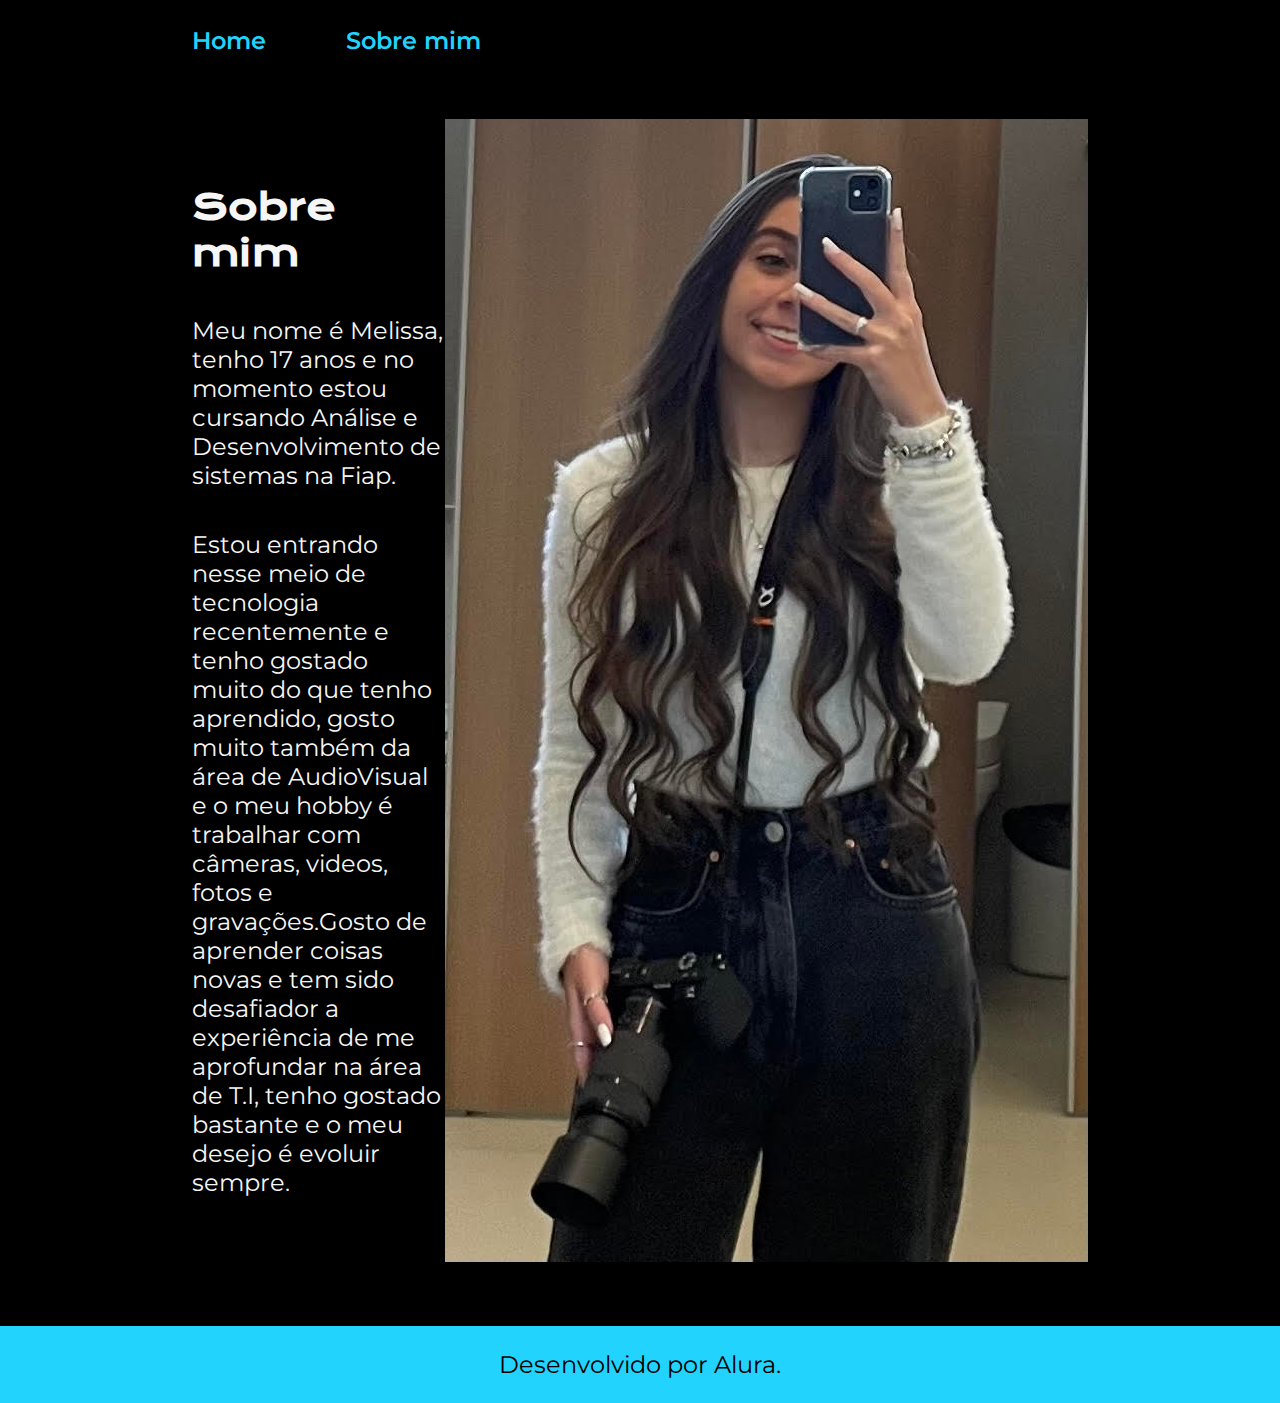
<file: about.html>
<!DOCTYPE html>
<html lang="pt-br">

<head>
    <meta charset="UTF-8">
    <meta http-equiv="X-UA-Compatible" content="IE=edge">
    <meta name="viewport" content="width=device-width, initial-scale=1.0">
    <title>Sobre mim</title>
    <link rel="stylesheet" href="./styles/style1.css">
</head>

<body>
    <header class="cabecalho">
        <nav class="cabecalho__menu">
            <a class="cabecalho__menu__link" href="index.html">Home</a>
            <a class="cabecalho__menu__link" href="about.html">Sobre mim</a>
        </nav>
    </header>

    <main class="apresentacao">
        <section class="apresentacao__conteudo">
            <h1 class="apresentacao__conteudo__titulo">Sobre mim</h1>
            <p class="apresentacao__conteudo__texto"> Meu nome é Melissa, tenho 17 anos e no momento estou cursando 
                                                      Análise e Desenvolvimento de sistemas na Fiap.                                         
            </p>
            <p class="apresentacao__conteudo__texto">
                Estou entrando nesse meio de tecnologia recentemente e tenho gostado muito do que tenho aprendido,
                gosto muito também da área de AudioVisual e o meu hobby é trabalhar com câmeras, videos, 
                fotos e gravações.Gosto de aprender coisas novas e tem sido desafiador a experiência de me aprofundar
                na área de T.I, tenho gostado bastante e o meu desejo é evoluir sempre. 
            </p>
        </section>
        <img src="./assets/melissa.jpg" alt="Foto da Melissa">
    </main>

    <footer class="rodape">
        <p>Desenvolvido por Alura.</p>
    </footer>
</body>

</html>
</file>
<file: styles/style1.css>
@import url('https://fonts.googleapis.com/css2?family=Krona+One&family=Montserrat:wght@400;600&display=swap');

:root {
    --cor-primaria: #000000;
    --cor-secundaria: #F6F6F6;
    --cor-terciaria: #22D4FD;
    --cor-hover: #272727;

    --fonte-primaria: 'Krona One', sans-serif;
    --fonte-secundaria: 'Montserrat', sans-serif;
}
*{
    margin: 0;
    padding: 0;
}

body{
    box-sizing: border-box;
    background-color: var(--cor-primaria);
    color: var(--cor-secundaria);
}
.cabecalho{
    padding: 2% 0% 0% 15%;
}
.cabecalho__menu{
    display: flex;
    gap: 80px;
}
.cabecalho__menu__link{
    font-family: var(--fonte-secundaria);
    font-size: 1.5rem;
    font-weight: 600;
    color: var(--cor-terciaria);
    text-decoration: none;
}
.apresentacao{
    padding: 5% 15%;
    display: flex;
    align-items: center;
    justify-content: space-between;
}
.apresentacao__conteudo{
    width: 615px;
    display: flex;
    flex-direction: column;
    gap: 40px;
}

.apresentacao__conteudo__titulo{
    font-size: 2.25rem;
    font-family: var(--fonte-primaria);
}
.titulo-destaque{
    color: var(--cor-terciaria);
}
.apresentacao__conteudo__texto{
    font-size: 1.5rem;
    font-family: var(--fonte-secundaria);
}

.apresentacao__links{
    display: flex;
    flex-direction: column;
    justify-content: space-between;
    align-items: center;
    gap: 32px;
}
.apresentacao__links__subtitulo{
    font-family: var(--fonte-primaria);
    font-weight: 400;
    font-size: 1.5rem;
}
.apresentacao__links__link{
    display: flex;
    justify-content: center;
    gap: 16px;
    border: 2px solid var(--cor-terciaria);
    width: 378px;
    text-align: center;
    border-radius: 8px;
    font-size: 1.5rem;
    font-weight: 600;
    padding: 21.5px 0;
    text-decoration: none;
    color: var(--cor-secundaria);
    font-family: var(--fonte-secundaria);
}
.apresentacao__links__twitch{
    display: none;
}
.apresentacao__links__link:hover{
    background-color: var(--cor-hover);
}
.rodape{
    color: var(--cor-primaria);
    background-color: var(--cor-terciaria);
    padding: 24px;
    text-align: center;
    font-family: var(--fonte-secundaria);
    font-size: 1.5rem;
    font-weight: 400;
}
</file>
